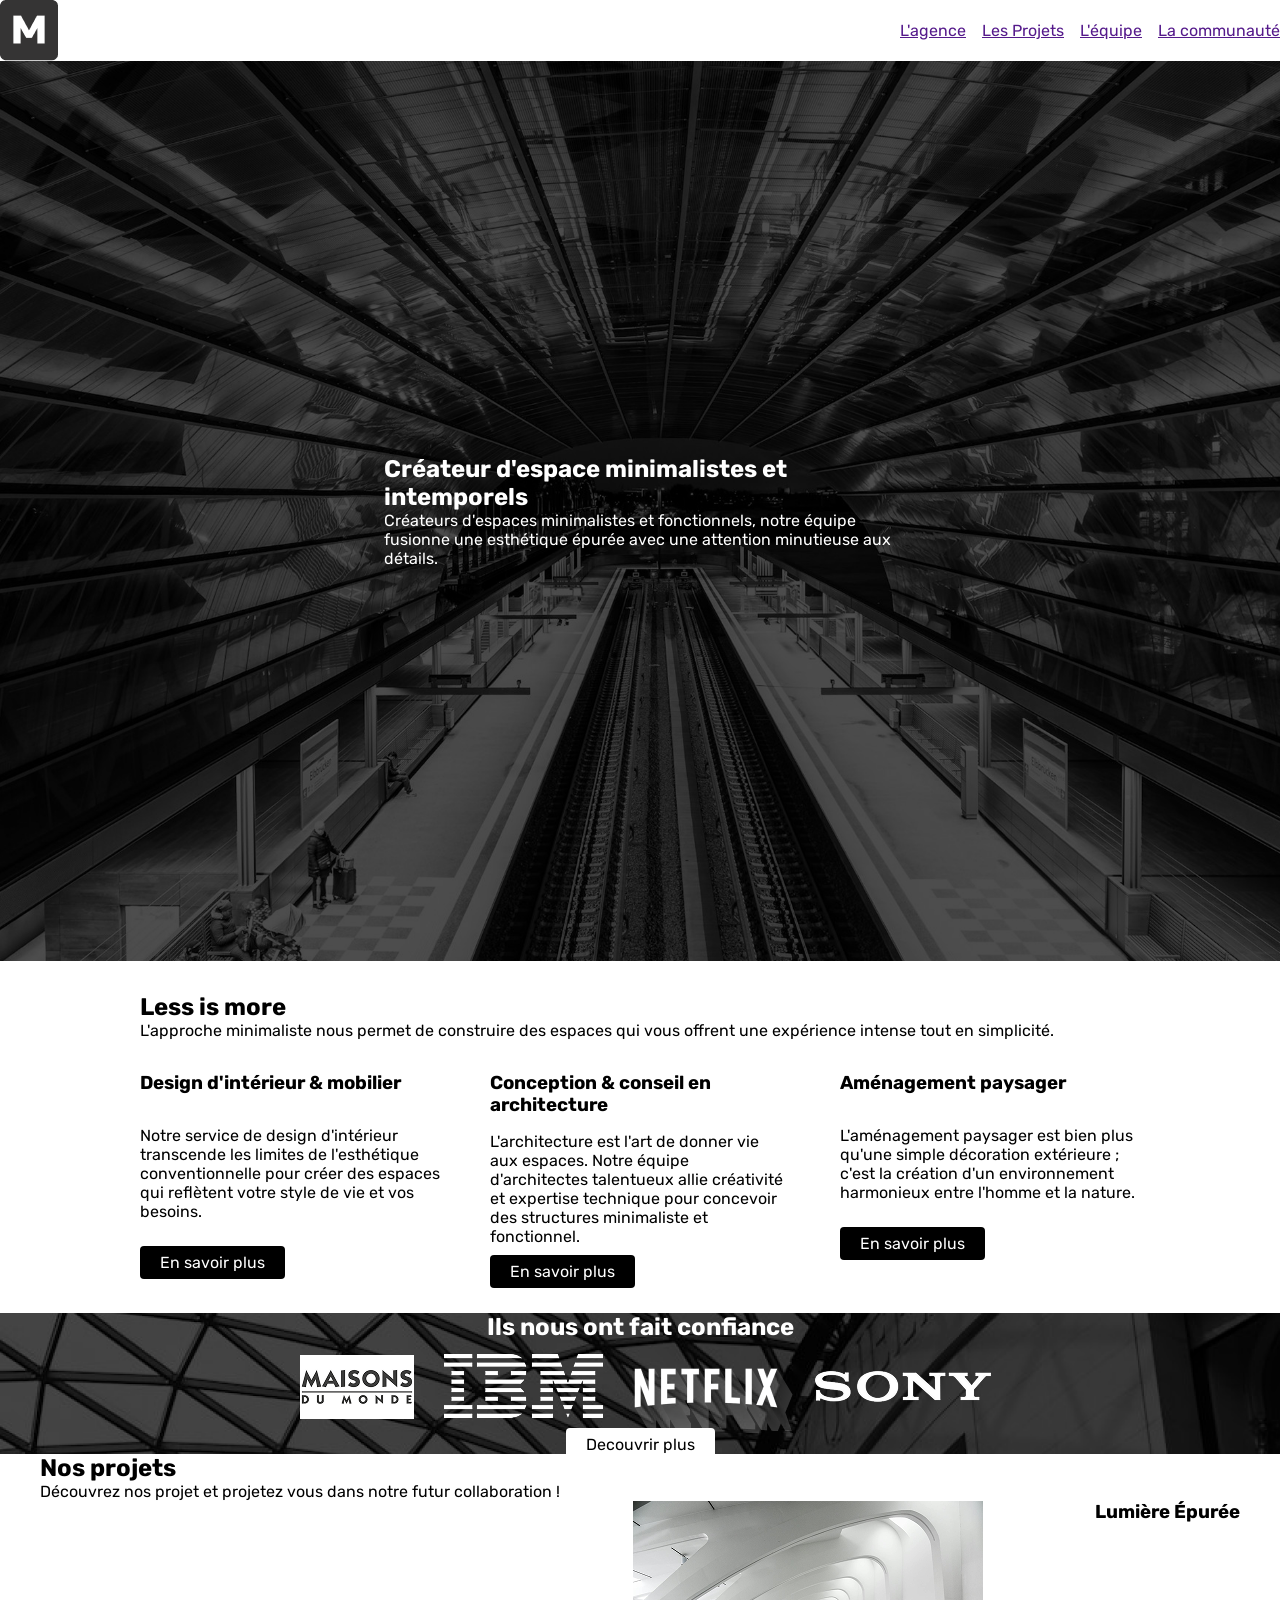
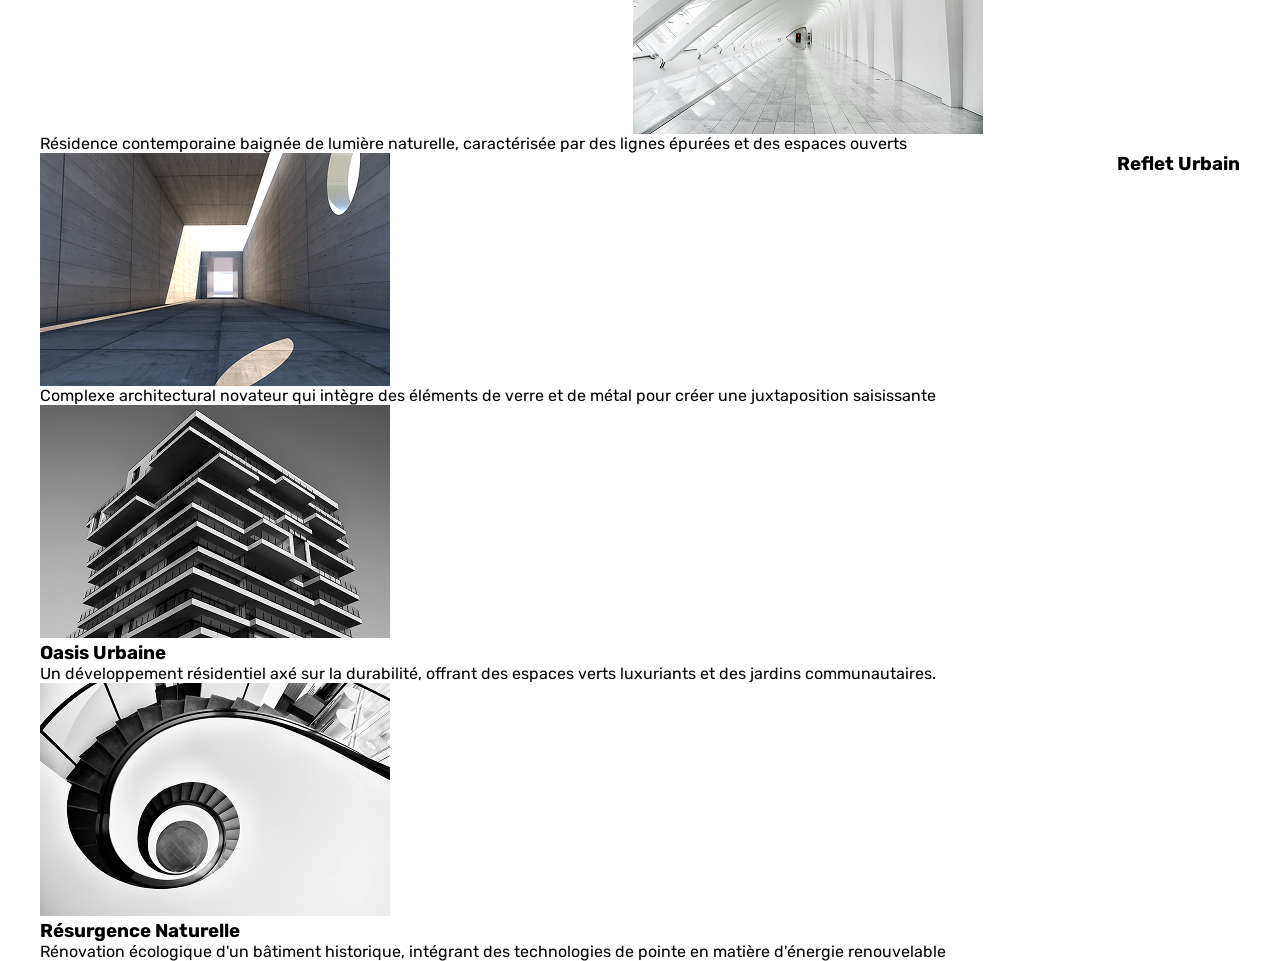
<file: index.html>
<!DOCTYPE html>
<html lang="fr">

<head>
    <meta charset="UTF-8">
    <meta name="viewport" content="width=device-width, initial-scale=1.0">
    <title>Florentin</title>
    <link rel="stylesheet" href="style.css">
</head>

<body>
    <!-- Header -->
    <header class="flex space-between align-center padding-40">

        <img src="/asset/logo-black.png" alt="">
        <nav class="right flex gap-16">
            <a href="" class="black">L'agence</a>
            <a href="" class="black">Les Projets</a>
            <a href="" class="black">L'équipe</a>
            <a href="" class="black">La communauté</a>
        </nav>
    </header>
    <main>
        <!-- Section 1 -->
        <section class="section-hero flex align-center justify-center">
            <div class="white w-40">
                <h1>Créateur d'espace minimalistes et intemporels</h1>
                <p>Créateurs d'espaces minimalistes et fonctionnels, notre équipe fusionne une esthétique épurée avec
                    une attention minutieuse aux détails.</p>
            </div>
        </section>
        <!-- Section 2 -->
        <section class="container-1000 mt-32 mb-32">
            <div class="mb-32">
                <h2>Less is more</h2>
                <p>L'approche minimaliste nous permet de construire des espaces qui vous offrent une expérience intense
                    tout en simplicité.</p>
            </div>

            <div class="flex space-between">

                <div class="w-30">
                    <h3 class="mb-32">Design d'intérieur & mobilier</h3>
                    <p class="mb-32">Notre service de design d'intérieur transcende les limites de l'esthétique
                        conventionnelle pour créer des espaces qui reflètent votre style de vie et vos besoins. </p>
                    <a class="btn-black" href="">En savoir plus</a>
                </div>
                <div class="w-30">
                    <h3 class="mb-16">Conception & conseil en architecture</h3>
                    <p class="mb-16">L'architecture est l'art de donner vie aux espaces. Notre équipe d'architectes
                        talentueux allie créativité et expertise technique pour concevoir des structures minimaliste et
                        fonctionnel.</p>
                    <a class="btn-black" href="">En savoir plus</a>
                </div>
                <div class="w-30">
                    <h3 class="mb-32">Aménagement paysager</h3>
                    <p class="mb-32">L'aménagement paysager est bien plus qu'une simple décoration extérieure ; c'est la
                        création d'un environnement harmonieux entre l'homme et la nature. </p>
                    <a class="btn-black" href="">En savoir plus</a>
                </div>
            </div>
        </section>
        <!-- Section 3 -->
        <section class="section-pexels white center">
            <h2>Ils nous ont fait confiance</h2>
            <div class="center">
                <img src="asset/maison-du-monde.png" alt="">
                <img src="asset/ibm.png" alt="">
                <img src="asset/netflix.png" alt="">
                <img src="asset/sony.png" alt="">
            </div>
            <a class="btn-white" href="">Decouvrir plus</a>

        </section>
        <!-- Section 4 -->
        <section class="container-1200">

            <h2>Nos projets</h2>
            <p>Découvrez nos projet et projetez vous dans notre futur collaboration !</p>

            <!-- boite qui range tout les projet -->
            <div class="flex space-between">

                <!-- Projet 1 lumiere epuree -->
               <a href="lumiere_epuree.html" class="w-40"></a>
                
               <img src="asset/img-galerie-1.png" alt="">
               <h3>Lumière Épurée</h3>
               <p>Résidence contemporaine baignée de lumière naturelle, caractérisée par des lignes épurées et des espaces ouverts</p>
               
                
               <img src="asset/img-galerie-2.png" alt="">
                    <h3>Reflet Urbain</h3>
                    <p>Complexe architectural novateur qui intègre des éléments de verre et de métal pour créer une juxtaposition saisissante</p>
                </div>
                <div>
                    <img src="asset/img-galerie-3.png" alt="">
                    <h3>Oasis Urbaine</h3>
                    <p>Un développement résidentiel axé sur la durabilité, offrant des espaces verts luxuriants et des
                        jardins communautaires.</p>
                </div>
                <div>
                    <img src="asset/img-galerie-4.png" alt="">
                    <h3>Résurgence Naturelle</h3>
                    <p>Rénovation écologique d'un bâtiment historique, intégrant des technologies de pointe en matière
                        d'énergie renouvelable</p>
                </div>
            </div>
        </section>
    </main>
    <footer>
        <!-- footer -->
    </footer>

</body>

</html>
</file>
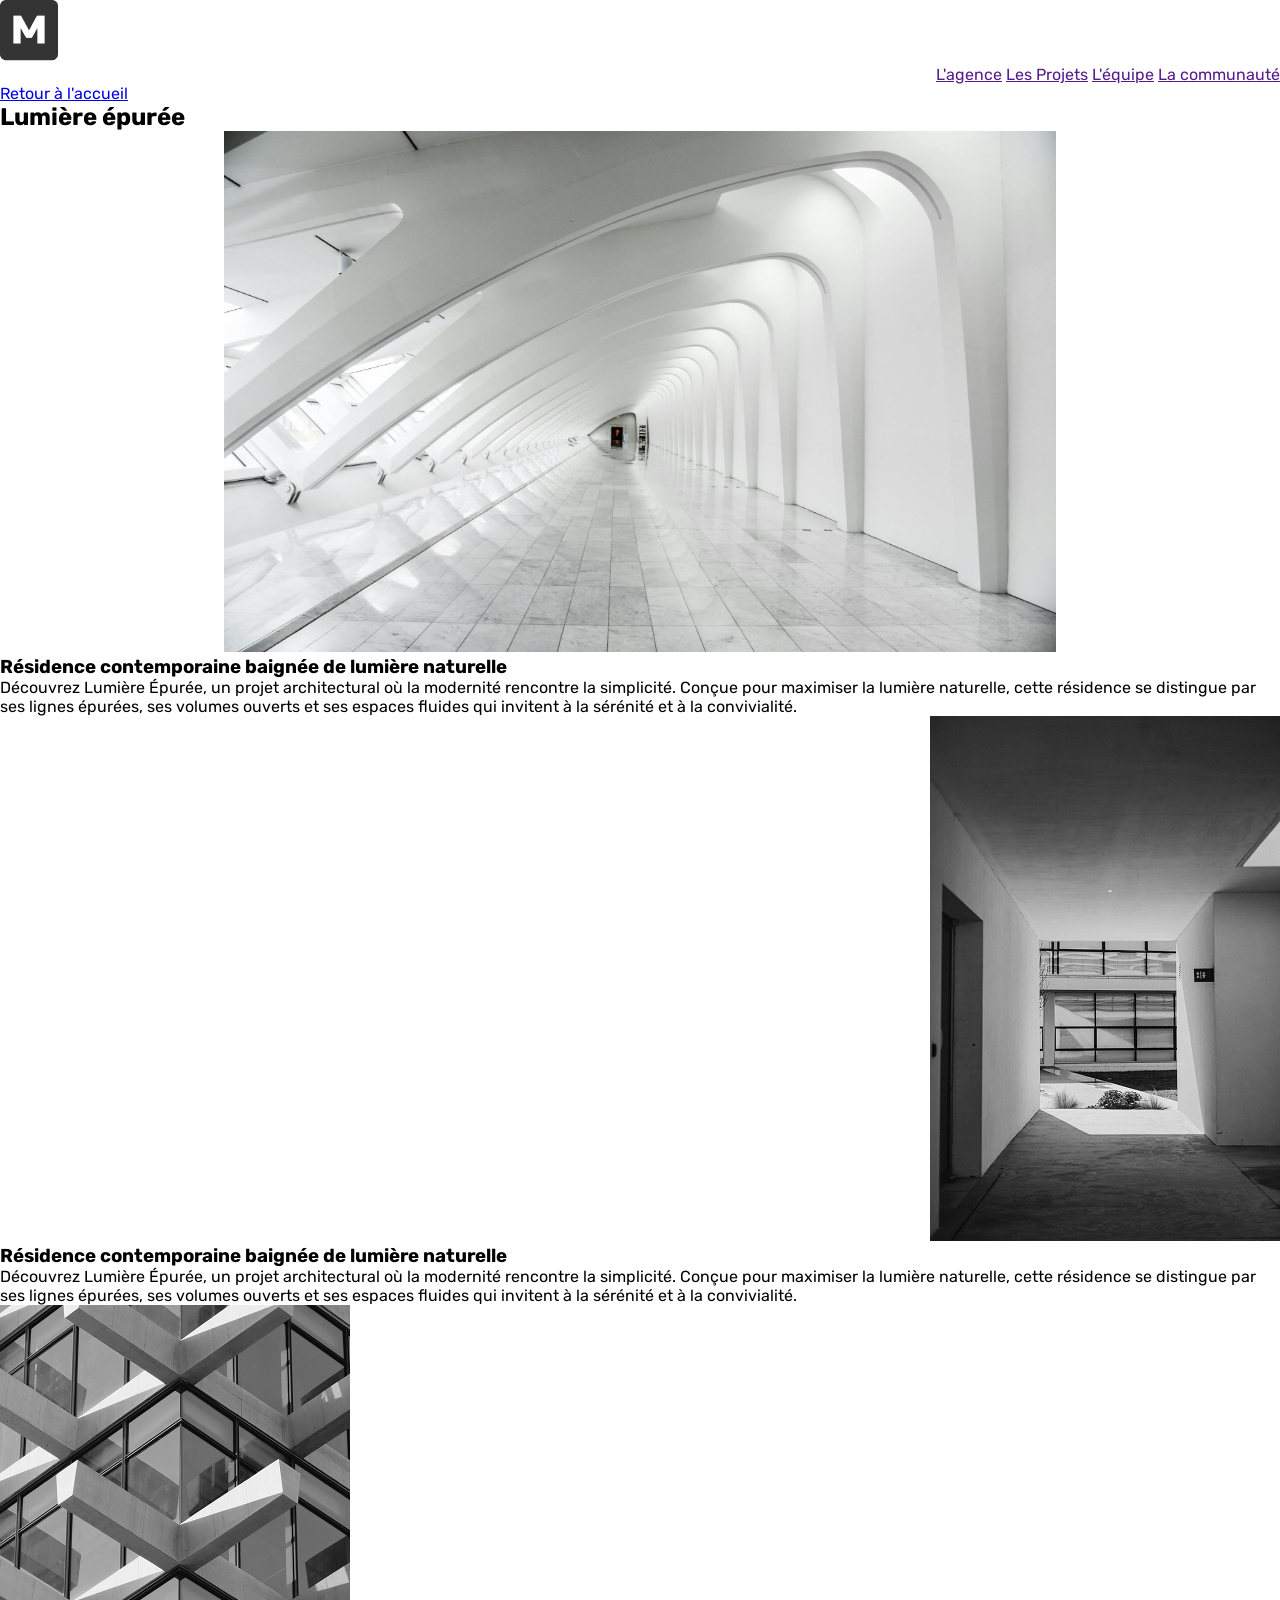
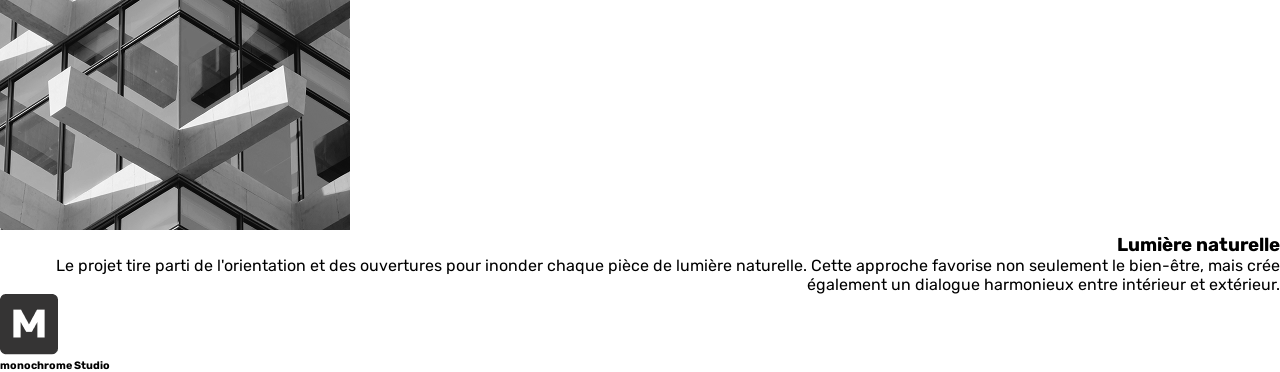
<file: lumiere_epuree.html>
<!DOCTYPE html>
<html lang="fr">
<head>
    <meta charset="UTF-8">
    <meta name="viewport" content="width=device-width, initial-scale=1.0">
    <title>monochrome</title>
    <link rel="stylesheet" href="style.css">
</head>
<body>
    <!-- header -->
    <header>
     <img src="asset/logo-black.png" alt="">
     <nav class="right">
            <a href="">L'agence</a>
            <a href="">Les Projets</a>
            <a href="">L'équipe</a>
            <a href="">La communauté</a>
     </nav>
    </header>

    <main>
        <a href="index.html">Retour à l'accueil</a>
        <section class="center">
            <h2 class="left">Lumière épurée</h2>
            <img src="asset/img1-lumiere-Epuree.png" alt="" width="832" height="521">
            <div class="left">
            <h3>Résidence contemporaine baignée de lumière naturelle</h3>
            <p>Découvrez Lumière Épurée, un projet architectural où la modernité rencontre la simplicité. Conçue pour maximiser la lumière naturelle, cette résidence se distingue par ses lignes épurées, ses volumes ouverts et ses espaces fluides qui invitent à la sérénité et à la convivialité.</p>
            </div>
        </section>
        <section class="right">
            <img src="asset/img2-lumiere-Epuree..png" alt="">
            <div class="left">
                <h3>Résidence contemporaine baignée de lumière naturelle</h3>
                <p>Découvrez Lumière Épurée, un projet architectural où la modernité rencontre la simplicité. Conçue pour maximiser la lumière naturelle, cette résidence se distingue par ses lignes épurées, ses volumes ouverts et ses espaces fluides qui invitent à la sérénité et à la convivialité.</p>
            </div>
        </section>
        <section>
            <img src="asset/img3-lumiere-Epuree..png" alt="">
            <div class="right">
                <h3>Lumière naturelle</h3>
                <p>Le projet tire parti de l'orientation et des ouvertures pour inonder chaque pièce de lumière naturelle. Cette approche favorise non seulement le bien-être, mais crée également un dialogue harmonieux entre intérieur et extérieur.</p>
            </div>

        </section> 
    </main>
    <footer>
        <div>
        <img src="asset/logo-black.png" alt="">
        <h6>monochrome Studio</h6>
        </div> 
    </footer>
    
</body>
</html>
</file>
<file: style.css>
@import url('https://fonts.googleapis.com/css2?family=Inter:ital,opsz,wght@0,14..32,100..900;1,14..32,100..900&family=Rubik:ital,wght@0,300..900;1,300..900&display=swap');

*{
    margin: 0;
    padding: 0;
    box-sizing: border-box;
    font-family: "Rubik", sans-serif;
}
.section-hero{
    background-image: url("asset/bg-image-hero.png");
    background-size: cover;
    background-repeat: no-repeat;
    height: 100vh; /*100% de la HAUTEUR DE L'ECRAN */
    
}

.white{
    color: white;
}

.section-pexels{
    background-image: url(asset/Pexels\ Photo\ by\ Nick\ \ Gorniok.png);
    background-size: cover;
    background-repeat: no-repeat;
    width: 100%;
}

.center{
    text-align: center;
}

.right{
    text-align: right;
}

.left{
    text-align: left;
}

/* FLEX BOX */

.flex{
    display: flex;
    flex-wrap: wrap;
}

.space-between{
    justify-content: space-between;
}

.align-center{
    align-items: center;
}

.justify-center{
    justify-content: center;
}

.gap-8{
    gap: 8px;
}

.gap-16{
    gap: 16px;
}

.gap-32{
    gap: 32px;
}


/* MARGIN & PADDING */

.mt-8{
    margin-top: 8px;
}

.mb-16{
    margin-bottom: 16px;
}

.mt-20{
    margin-top: 20px;
}

.mb-20{
    margin-bottom: 20px;
}
.mt-32{
    margin-top: 32px;
}

.mb-32{
    margin-bottom: 32px;
}

.mb-128{
    margin-bottom: 128px;
}

.mt-128{
    margin-top: 128px;
}

.pt-16{
    padding-top: 16px;
}

.pb-16{
    padding-bottom: 16px;
}

.pt-32{
    padding-top: 32px;
}

.pb-32{
    padding-bottom: 32px;
}
.pt-128{
    padding-top: 128px;    
}
/* Tailles */
.w-40{
    width: 40%;
}
.w-30{
    width: 30%;
}

/* BOUTON */

.btn-black{
    background-color: black;
    text-decoration: none;
    font-family:"Rubik", sans-serif;
    color: white;
    border-radius: 4px;
    padding: 7px 20px;
}
 
.btn-white{
    background-color: white;
    text-decoration: none;
    font-family:"Rubik", sans-serif;
    color: black;
    border-radius: 4px;
    padding: 7px 20px;
}

/* CONTAINER */

.container-1000{
    max-width: 1000px;
    width: 100%;
    margin-left: auto;
    margin-right: auto;
}

.container-1200{
    max-width: 1200px;
    width: 100%;
    margin-left: auto;
    margin-right: auto;

}



.bg-red{
    background-color: red;
}
</file>
